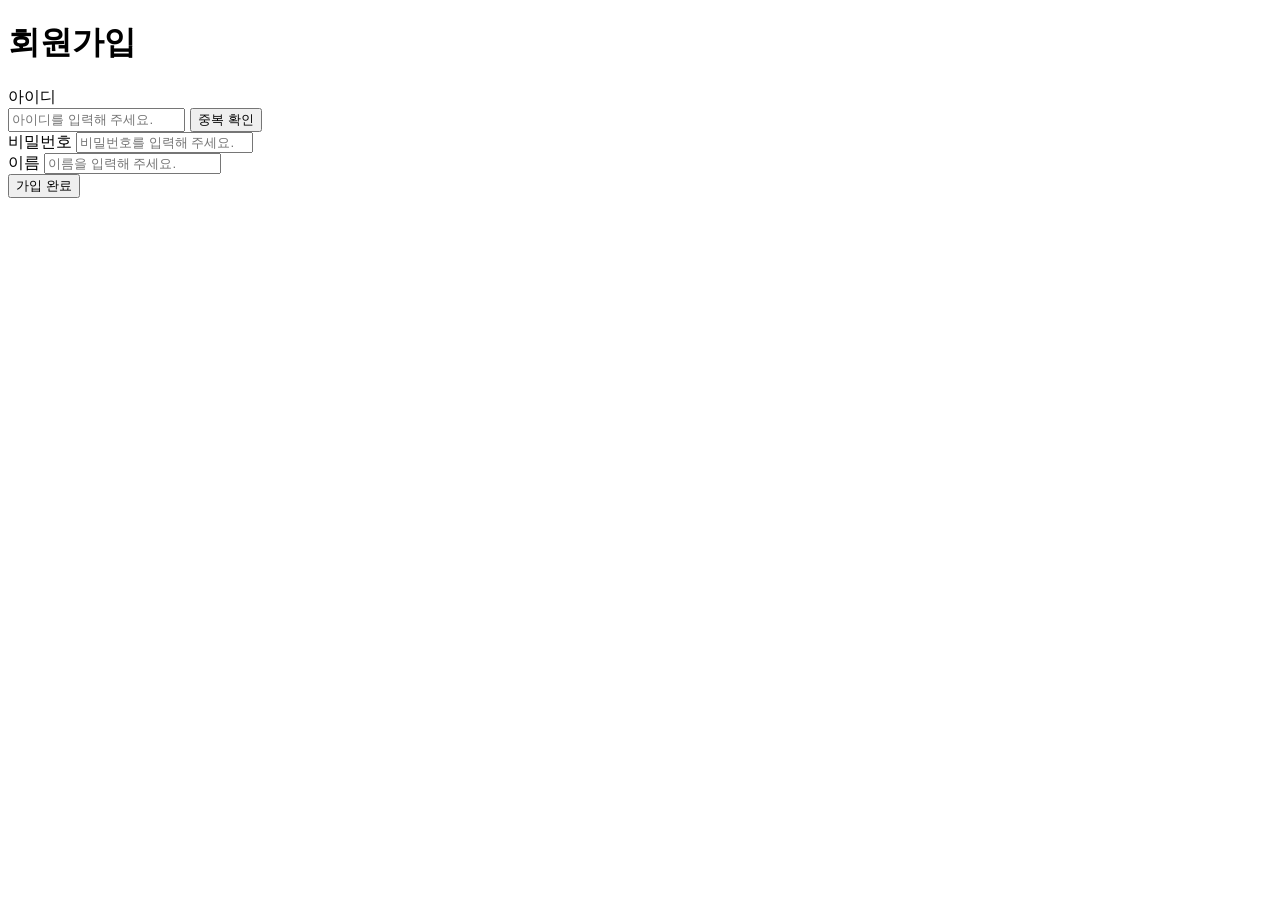
<file: spring0310/src/main/resources/templates/join.html>
<!DOCTYPE html>
<html xmlns:th="http://www.thymeleaf.org">
<head>
<meta charset="UTF-8">
<title>회원가입</title>
<link rel="stylesheet" th:href="@{/css/style.css}">
</head>
<body>
	<div class="container">
		<h1>회원가입</h1>
		<form th:action="@{/join}" method="post">
			<div class="form-group">
				<label>아이디</label>
				<div style="display: flex; gap: 5px;">
					<input type="text" name="userId" id="userId" required placeholder="아이디를 입력해 주세요.">
					<button type="button" onclick="checkId()" style="white-space: nowrap;">중복 확인</button>
				</div>
				<span id="idMsg" style="font-size: 12px;"></span>
			</div>
			<div class="form-group">
				<label>비밀번호</label>
				<input type="password" name="userPw" id="userPw" required placeholder="비밀번호를 입력해 주세요.">
			</div>
			<div class="form-group">
				<label>이름</label>
				<input type="text" name="userName" id="userName" required placeholder="이름을 입력해 주세요.">
			</div>
			<button type="submit" id="submitBtn" class="btn-primary">가입 완료</button>
		</form>
	</div>
	<script>
		// async: 해당 함수는 비동기 방식으로 작동
		async function checkId() {
			
			// 1. HTML에 id가 userId인 입력창을 찾아, 사용자가 타이핑한 값을 가져와 변수에 담음
			const userId = document.getElementById('userId').value;
			
			// 2. 아이디 칸이 비어있으면 경고창 띄우기
			if (!userId) {
				alert("아이디를 입력하세요.");
				return;
			}
			
			// fetch: 다른 서버의 주소로 편지를 보냄 (여기서는 idCheck)
			// await: 서버에서 답장이 올 때까지 다음 줄로 넘어가지 않고 잠시 기다림
			const response = await fetch(`/idCheck/${userId}`);
			const count = await response.json(); // 서버로부터 받은 답장을 스크립트가 읽을 수 있는 형태(json형식)로 변환
			// 답장 받기 = await + 답장을 담은 변수
			
			const msg = document.getElementById('idMsg');
			const btn = document.getElementById('submitBtn');
			if (count == 0) { // 중복된 아이디가 0개 (사용 가능)
				msg.innerText = "사용 가능한 아이디입니다."; msg.style.color = "green";
				btn.disabled = false; // 아이디가 안전하니 가입 버튼을 클릭할 수 있게 활성화
			} else {
				msg.innerText = "중복된 아이디입니다."; msg.style.color = "red";
				btn.disabled = true;
			}
		}
	</script>
</body>
</html>
</file>
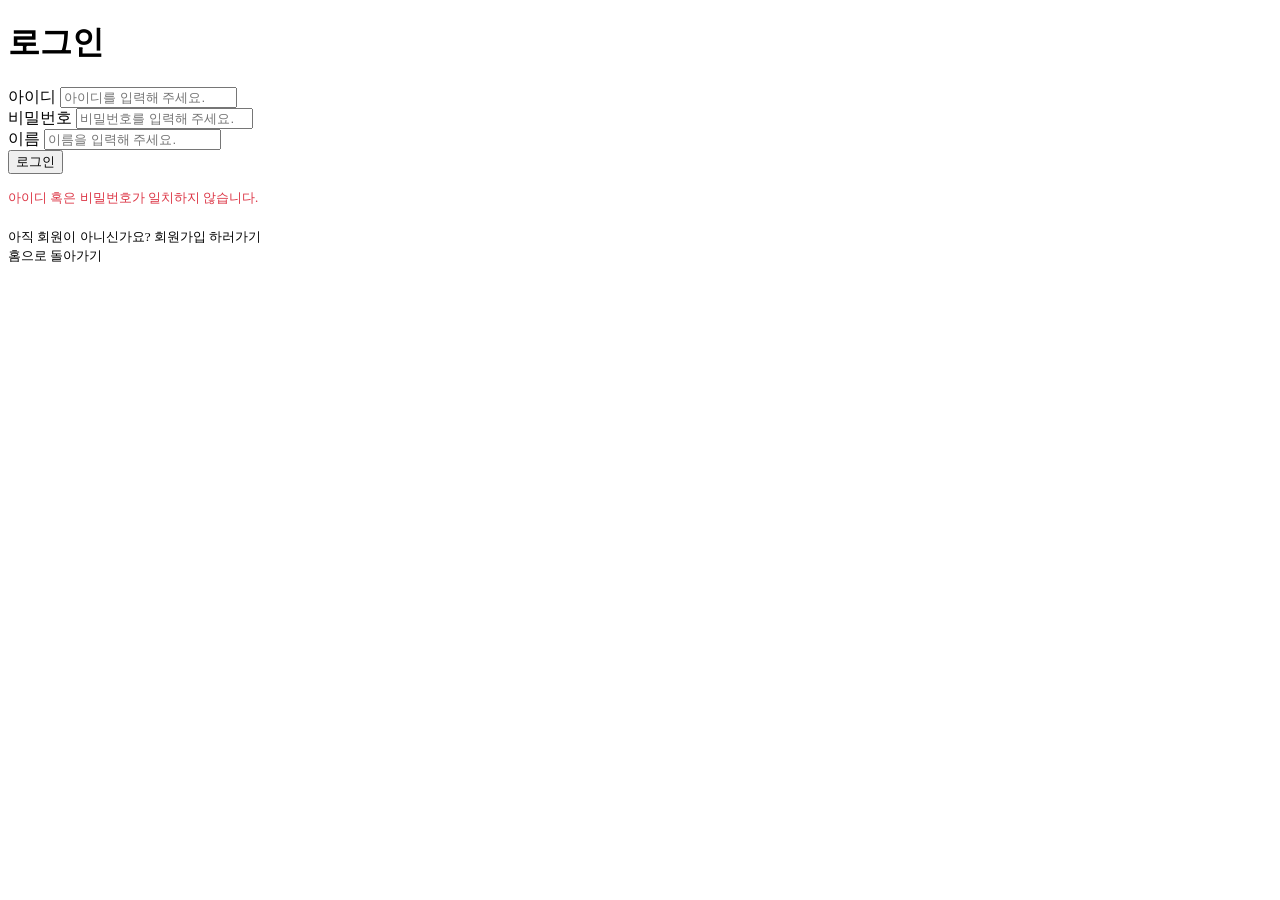
<file: spring0310/src/main/resources/templates/login.html>
<!DOCTYPE html>
<html xmlns:th="http://www.thymeleaf.org">
<head>
<meta charset="UTF-8">
<title>로그인</title>
<link rel="stylesheet" th:href="@{/css/style.css}">
</head>
<body>
	<div class="container">
		<h1>로그인</h1>
		<form th:action="@{/login}" method="post">
			<div class="form-group">
				<label>아이디</label>
				<input type="text" name="userId" placeholder="아이디를 입력해 주세요."><br>
				<label>비밀번호</label>
				<input type="password" name="userPw" placeholder="비밀번호를 입력해 주세요."><br>
				<label>이름</label>
				<input type="text" name="userName" placeholder="이름을 입력해 주세요."><br>
			</div>
			<button type="submit" class="btn-primary">로그인</button><br>
			
			<p th:if="${errorMsg}" th:text="${errorMsg}" style="color: #dc3545; font-size: 13px; margin-top: 15px;">
				아이디 혹은 비밀번호가 일치하지 않습니다.
			</p>
		</form>
		<div style="margin-top: 20px;">
			<small class="small">아직 회원이 아니신가요? <a th:href="@{/join}" class="small">회원가입 하러가기</a></small><br>
			<small class="small"><a th:href="@{/}" class="small">홈으로 돌아가기</a></small>
		</div>
	</div>
</body>
</html>
</file>
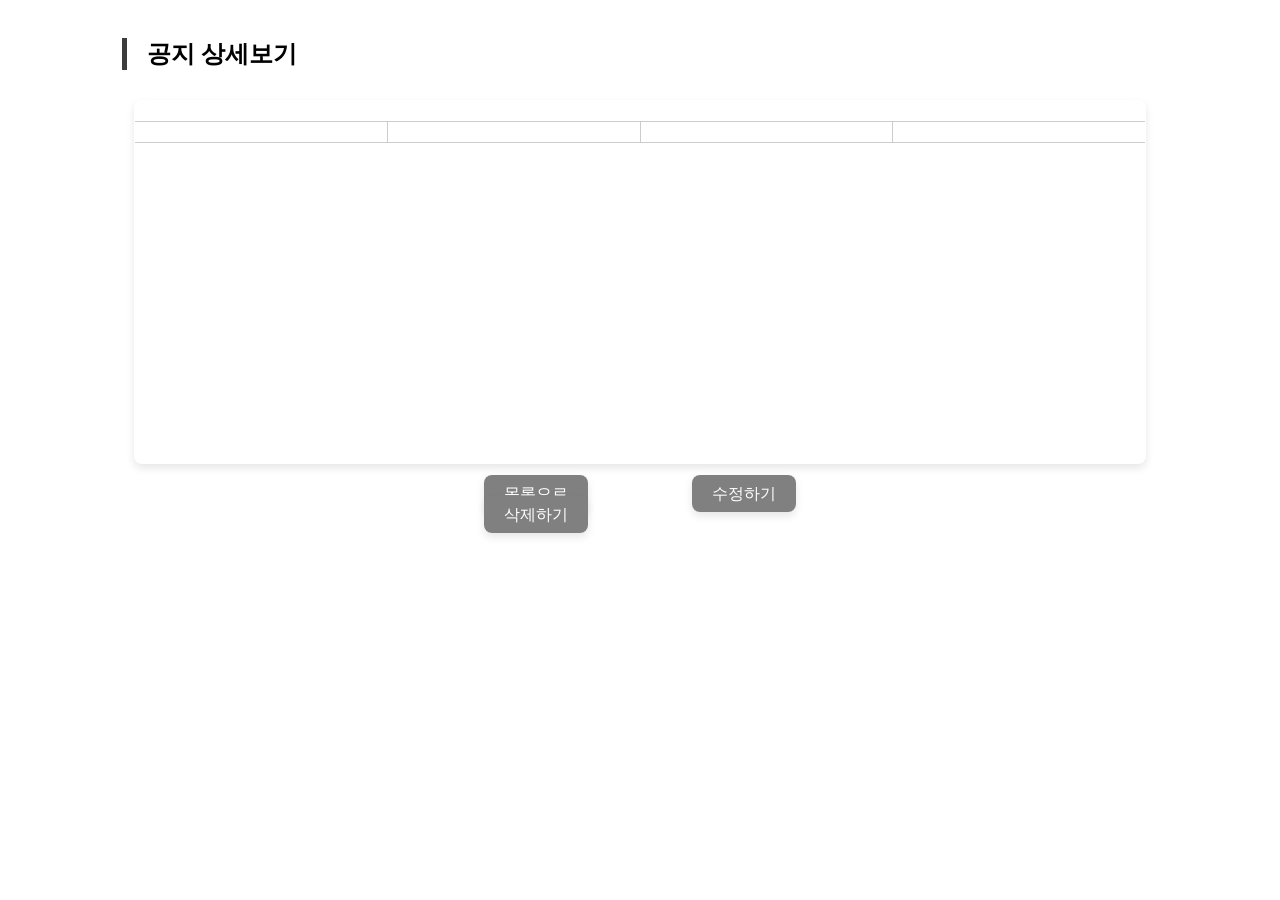
<file: spring0310/src/main/resources/templates/noticexDetail.html>
<!DOCTYPE html>
<html xmlns:th="http://www.thymeleaf.org">
<head>
<meta charset="UTF-8">
<title>상세보기</title>
<style>
	body {
		display: flex;
		flex-direction: column;
		align-items: center;
	}
	
	h2 {
		margin: 30px;
		border-left: 5px solid #3c3c3c;
		padding-left: 20px;
		width: 80%;
	}
	
	table {
		border: 1px solid #ccc;
		border-collapse: collapse;
		width: 80%;
		border-radius: 8px;
		box-shadow: 0 4px 8px rgba(0, 0, 0, 0.1);
		overflow: hidden;
	}
	
	th, td {
		padding: 10px;
	}
	
	.title {
		font-size: 20px;
	}
	
	.text {
		text-align: center;
	}
	
	.con {
		height: 300px;
	}
	
	div {
		display: inline-block;
		margin: 20px;
	}
	
	a {
		margin: 50px;
		background-color: Gray;
		padding: 10px 20px;
		text-decoration: none;
		border-radius: 8px;
		color: white;
		box-shadow: 0 4px 8px rgba(0, 0, 0, 0.1);
		transition: background 0.3s;
	}
	
	a:hover {
		background-color: #3c3c3c;
	}
</style>
</head>
<body>
	<h2>공지 상세보기</h2>
	<table th:each="n : ${noticex}" border="1">
		<thead>
			<tr class="title">
				<th th:text="${n.title}" colspan="4"></th>
			</tr>
			<tr>
				<td th:text="${n.id}" class="text"></td>
				<td th:text="${n.writer}" class="text"></td>
				<td th:text="${n.regDate}" class="text"></td>
				<td th:text="${n.hit}" class="text"></td>
			</tr>
		</thead>
		
		<tbody>
			<tr>
				<td th:text="${n.content}" colspan="4" class="con"></td>
			</tr>
		</tbody>
	</table>
	<div>
		<a th:href="@{/noticex/list}">목록으로</a>
		<a th:href="@{/noticex/update/{id}(id=${noticex.id})}">수정하기</a>
		<form th:href="@{/noticex/delete/{id}(id=${noticex.id})}" th:method="delete">
			<input type="hidden" name="id" th:value="">
			<a th:href="@{/noticex/delete/{id}(id=${noticex.id})}" onclick="return confirm('정말 삭제하시겠습니까?')">삭제하기</a>
		</form>
		
	</div>
</body>
</html>
</file>
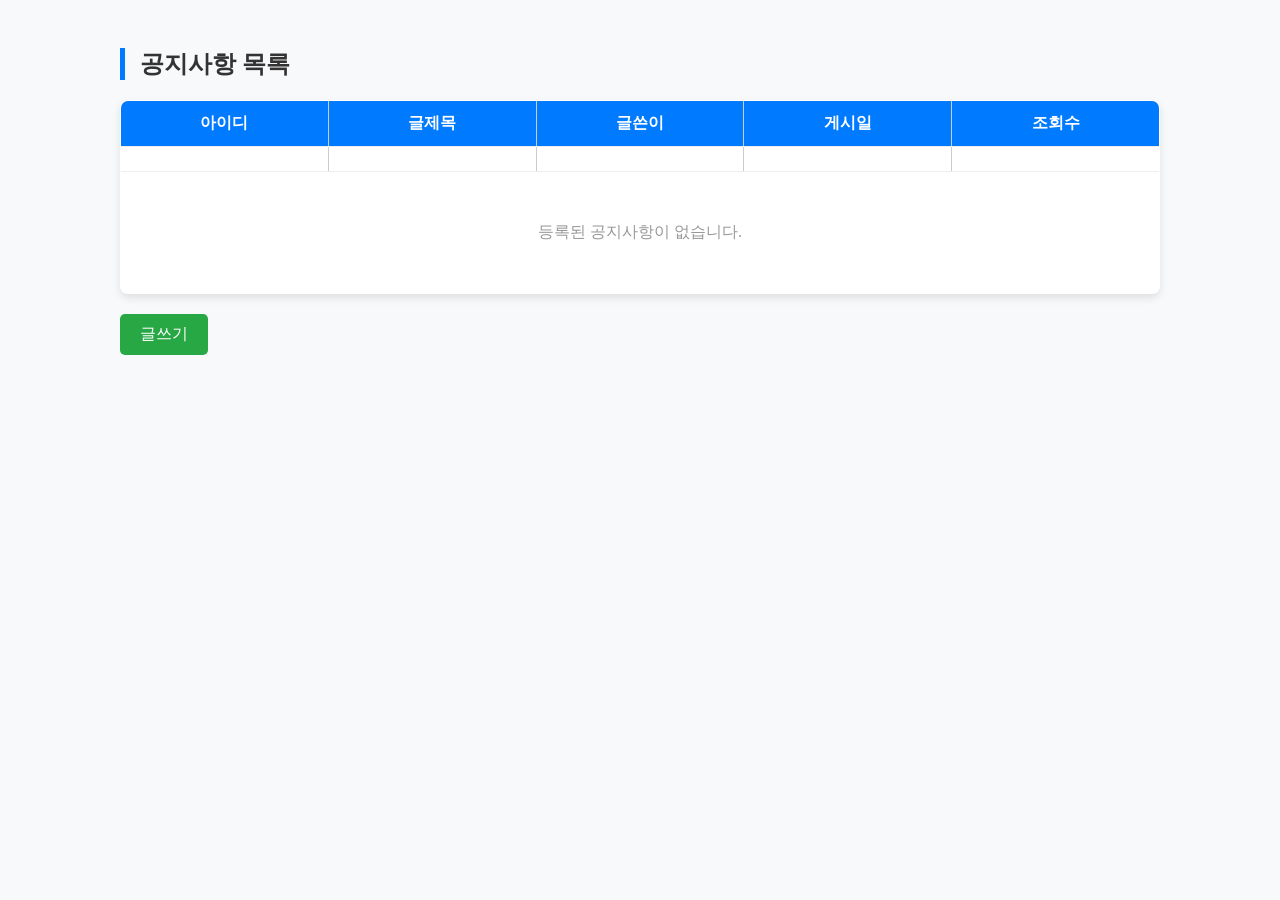
<file: spring0310/src/main/resources/templates/noticexList.html>
<!DOCTYPE html>
<html xmlns:th="http://www.thymeleaf.org">
<head>
<meta charset="UTF-8">
<title>공지사항 목록</title>
<style>
	body {
		padding: 20px;
		background-color: #f8f9fa;
		display: flex; /* 부모 선언 (자식들 가로 정렬 디폴트) */
		flex-direction: column; /* 자식들 세로 정렬*/
		align-items: center; /* 제목과 테이블 가로 중앙 */
	}
	
	.container {
		width: 85%;
		margin: 0 auto;
	}
	
	h2 {
		width: 100%; /* 테이블과 너비 맞추기 */
		color: #333;
		margin-bottom: 20px;
		border-left: 5px solid #007bff; /* 제목 왼쪽 테두리 선 두껍게 파란색 */
		padding-left: 15px;
	}
	
	table {
		width: 100%;
		border: 1px solid #ccc;
		border-collapse: collapse;
		background-color: white;
		box-shadow: 0 4px 8px rgba(0, 0, 0, 0.1);
		border-radius: 8px;
		overflow: hidden; /* 테이블 바깥선 없애기 */
		/* table은 깎였지만, th td는 여전히 뾰족하게 때문에 튀어나온 것을 잘라버림 */
	}
	
	th, td {
		padding: 12px 15px;
		text-align: center;
		border-bottom: 1px solid #eee; /* 가로선 연하게 */
	}
	
	thead tr {
		background-color: #007bff;
		color: white;
		font-weight: bold;
	}
	
	tbody tr:hover {
		background-color: #f1f1f1;
	}
	
	a {
		text-decoration: none;
		color: #333;
		font-weight: 500;
	}
	
	a:hover {
		color: #007bff;
		text-decoration: underline;
	}
	
	.btn-write {
		display: inline-block; /* 내 너비만큼만 차지, 다른 요소가 옆에 올 수 있게 */
		margin-top: 20px;
		padding: 10px 20px;
		background-color: #28a745;
		color: white;
		border-radius: 5px;
		transition: background 0.3s; /* 마우스를 올렸을 때 배경색 변화 시간 지정 */
		/* hover에 주면 마우스를 올릴 때만 적용되기 때문에 마우스를 뗄 때까지 적용하려면 그냥 a에 줘야함 */
	}
	
	.btn-write:hover {
		background-color: #218838;
		color: white;
		text-decoration: none;
	}
	
	td[colspan="5"] {
		color: #999;
		padding: 50px 0; /* 상하 좌우(text-align: center 덕분에 어차피 중간에 옴) */
	}
</style>
</head>
<body>
	<div class="container">
	<h2>공지사항 목록</h2>
		<div>
			<table border="1">
				<thead>
					<tr>
						<th>아이디</th>
						<th>글제목</th>
						<th>글쓴이</th>
						<th>게시일</th>
						<th>조회수</th>
					</tr>
				</thead>
				
				<tbody>
					<tr th:each="n : ${noticex}">
						<td th:text="${n.id}"></td>
						<td>
							<a th:href="@{/noticex/{id}(id=${noticex.id})}" th:text="${n.title}"></a>
						</td>
						<td th:text="${n.writer}"></td>
						<td th:text="${n.regDate}"></td>
						<td th:text="${n.hit}"></td>
					</tr>
					<tr th:if="${#lists.isEmpty(noticex)}">
						<td colspan="5">등록된 공지사항이 없습니다.</td>
					</tr>
				</tbody>
			</table>
		</div>
		<a th:href="@{/noticex/write}" class="btn-write">글쓰기</a>
	</div>
</body>
</html>
</file>
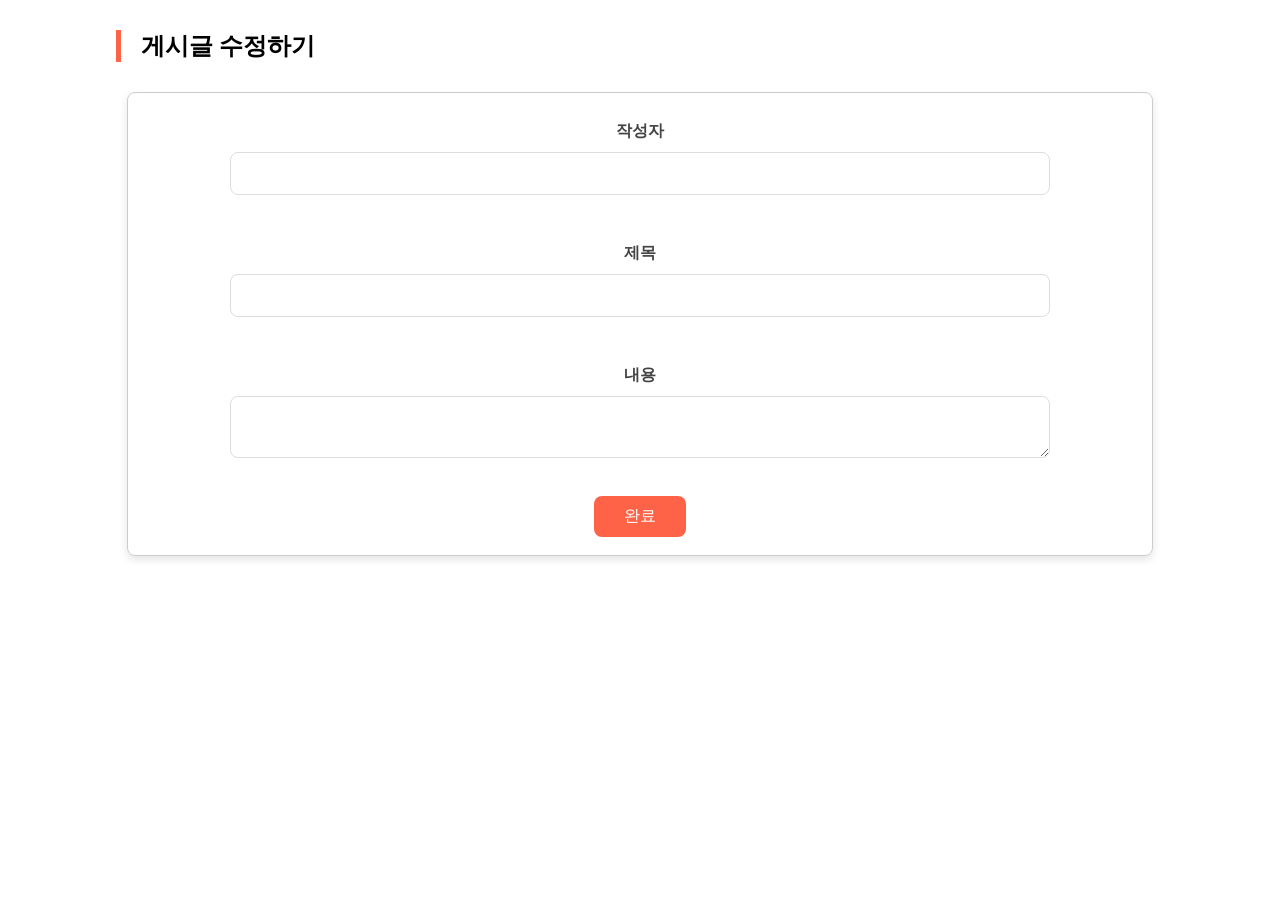
<file: spring0310/src/main/resources/templates/noticexUpdateUI.html>
<!DOCTYPE html>
<html xmlns:th="http://www.thymeleaf.org">
<head>
<meta charset="UTF-8">
<title>게시글 수정하기</title>
<style>
	body {
		margin: auto;
		display: flex;
		flex-direction: column;
		align-items: center;
	}
	
	h2 {
		border-left: 5px solid Tomato;
		padding-left: 20px;
		width: 80%;
		margin: 30px;
	}
	
	form {
		border: 1px solid #ccc;
		border-radius: 8px;
		box-shadow: 0 4px 8px rgba(0, 0, 0, 0.1);
		width: 80%;
		display: flex;
		flex-direction: column;
		align-items: center;
	}
	
	label {
		display: block;
		margin: 10px;
		color: #444;
		font-weight: bold;
		font-size: 16px;
	}
	
	input[type="text"], textarea {
		width: 80%;
		padding: 12px 15px;
		margin-bottom: 20px;
		border: 1px solid #ddd;
		border-radius: 8px;
		box-sizing: border-box; /* 패딩이 너비에 포함되도록! */
		font-size: 15px;
		transition: border-color 0.3s;
	}
	
	button {
		padding: 10px 30px;
		font-size: 16px;
		border: none;
		background-color: Tomato;
		border-radius: 8px;
		color: white;
		transition: background-color 0.3s;
	}
	
	button:hover {
		background-color: #f93a00;
		cursor: pointer;
	}
</style>
</head>
<body>
	<h2>게시글 수정하기</h2>
	<form th:action="@{/noticex/update}" th:method="put">
		<input type="hidden" name="id" th:value="${noticex.id}"><br>
		
		<label>작성자</label>
		<input type="text" name="writer" th:value="${noticex.writer}"><br>
		
		<label>제목</label>
		<input type="text" name="title" th:value="${noticex.title}"><br>
		
		<label>내용</label>
		<textarea name="content" th:text="${noticex.content}"></textarea><br>
		
		<button type="submit">완료</button><br>
	</form>
</body>
</html>
</file>
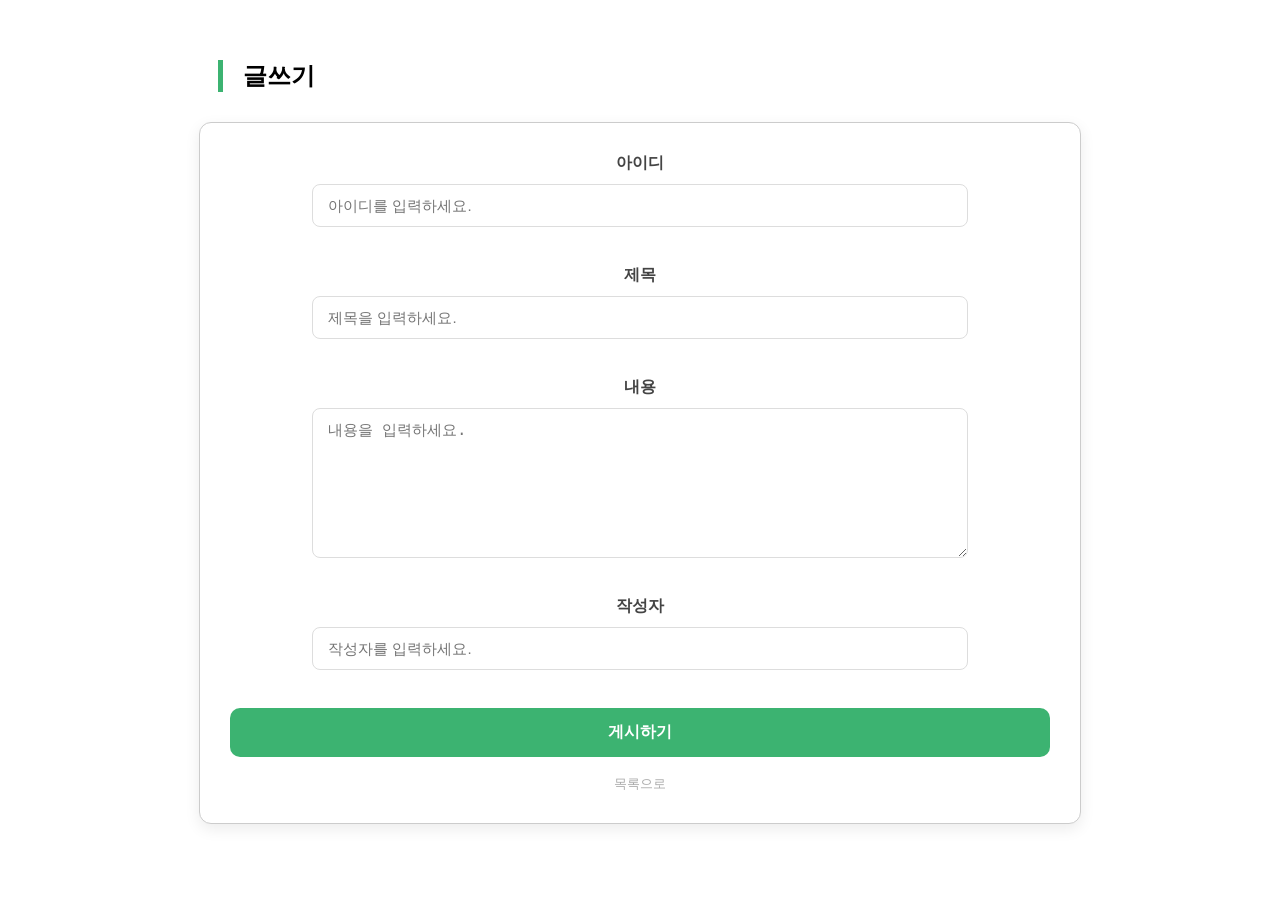
<file: spring0310/src/main/resources/templates/noticexWriteUI.html>
<!DOCTYPE html>
<html xmlns:th="http://www.thymeleaf.org">
<head>
<meta charset="UTF-8">
<title>글쓰기</title>
<style>
	body {
		padding: 20px;
		display: flex;
		flex-direction: column;
		margin: 0 auto;
		margin-top: 20px;
		width: 80%;
		align-items: center;
	}
	
	h2 {
		border-left: 5px solid MediumSeaGreen;
		padding-left: 20px;
		width: 80%;
		margin-bottom: 30px;
	}
	
	form {
		border: 1px solid #ccc;
		padding: 30px;
		width: 80%;
		margin: 0 auto;
		background-color: #fff;
		border-radius: 12px;
		box-shadow: 0 5px 15px rgba(0, 0, 0, 0.08);
		display: flex;
		flex-direction: column;
		align-items: center;
	}
	
	label {
		display: block;
		margin-bottom: 10px;
		font-weight: bold;
		color: #444;
		font-size: 16px;
	}
	
	input[type="text"], textarea {
		width: 80%;
		padding: 12px 15px;
		margin-bottom: 20px;
		border: 1px solid #ddd;
		border-radius: 8px;
		box-sizing: border-box; /* 패딩이 너비에 포함되도록! */
		font-size: 15px;
		transition: border-color 0.3s;
	}
	
	input:focus, textarea:focus {
		outline: none; /* 클릭 시 반응하는 테두리(기본) 제거 */
		border-color: #007bff;
		box-shadow: 0 0 5px rgba(0, 123, 255, 0.2);
	}
	
	textarea {
	resize: vertical; /* 세로로만 늘릴 수 있게 제한 */
	min-height: 150px;
}

	button[type="submit"] {
		width: 100%;
		padding: 14px;
		background-color: MediumSeaGreen;
		color: white;
		border: none;
		border-radius: 10px;
		font-size: 16px;
		font-weight: bold;
		cursor: pointer;
		transition: background 0.3s;
		margin-bottom: 0px;
	}
	
	button:hover {
		background-color: green;
	}
	
	a {
		color: #aaa;
		text-decoration: none;
		transition: color 0.3s;
	}
	
	a:hover {
		color: green;
	}
</style>
</head>
<body>
	<h2>글쓰기</h2>
	<form th:action="@{/noticex}" method="post">
		<label>아이디</label>
		<input type="text" name="id" placeholder="아이디를 입력하세요." required><br>
		
		<label>제목</label>
		<input type="text" name="title" placeholder="제목을 입력하세요." required><br>
		
		<label>내용</label>
		<textarea rows="5" cols="20" name="content" placeholder="내용을 입력하세요." required></textarea><br>
		
		<label>작성자</label>
		<input type="text" name="writer" placeholder="작성자를 입력하세요." required><br>
		
		<button type="submit">게시하기</button><br> 
		<small><a th:href="@{/noticex}">목록으로</a></small>
	</form>
</body>
</html>
</file>
